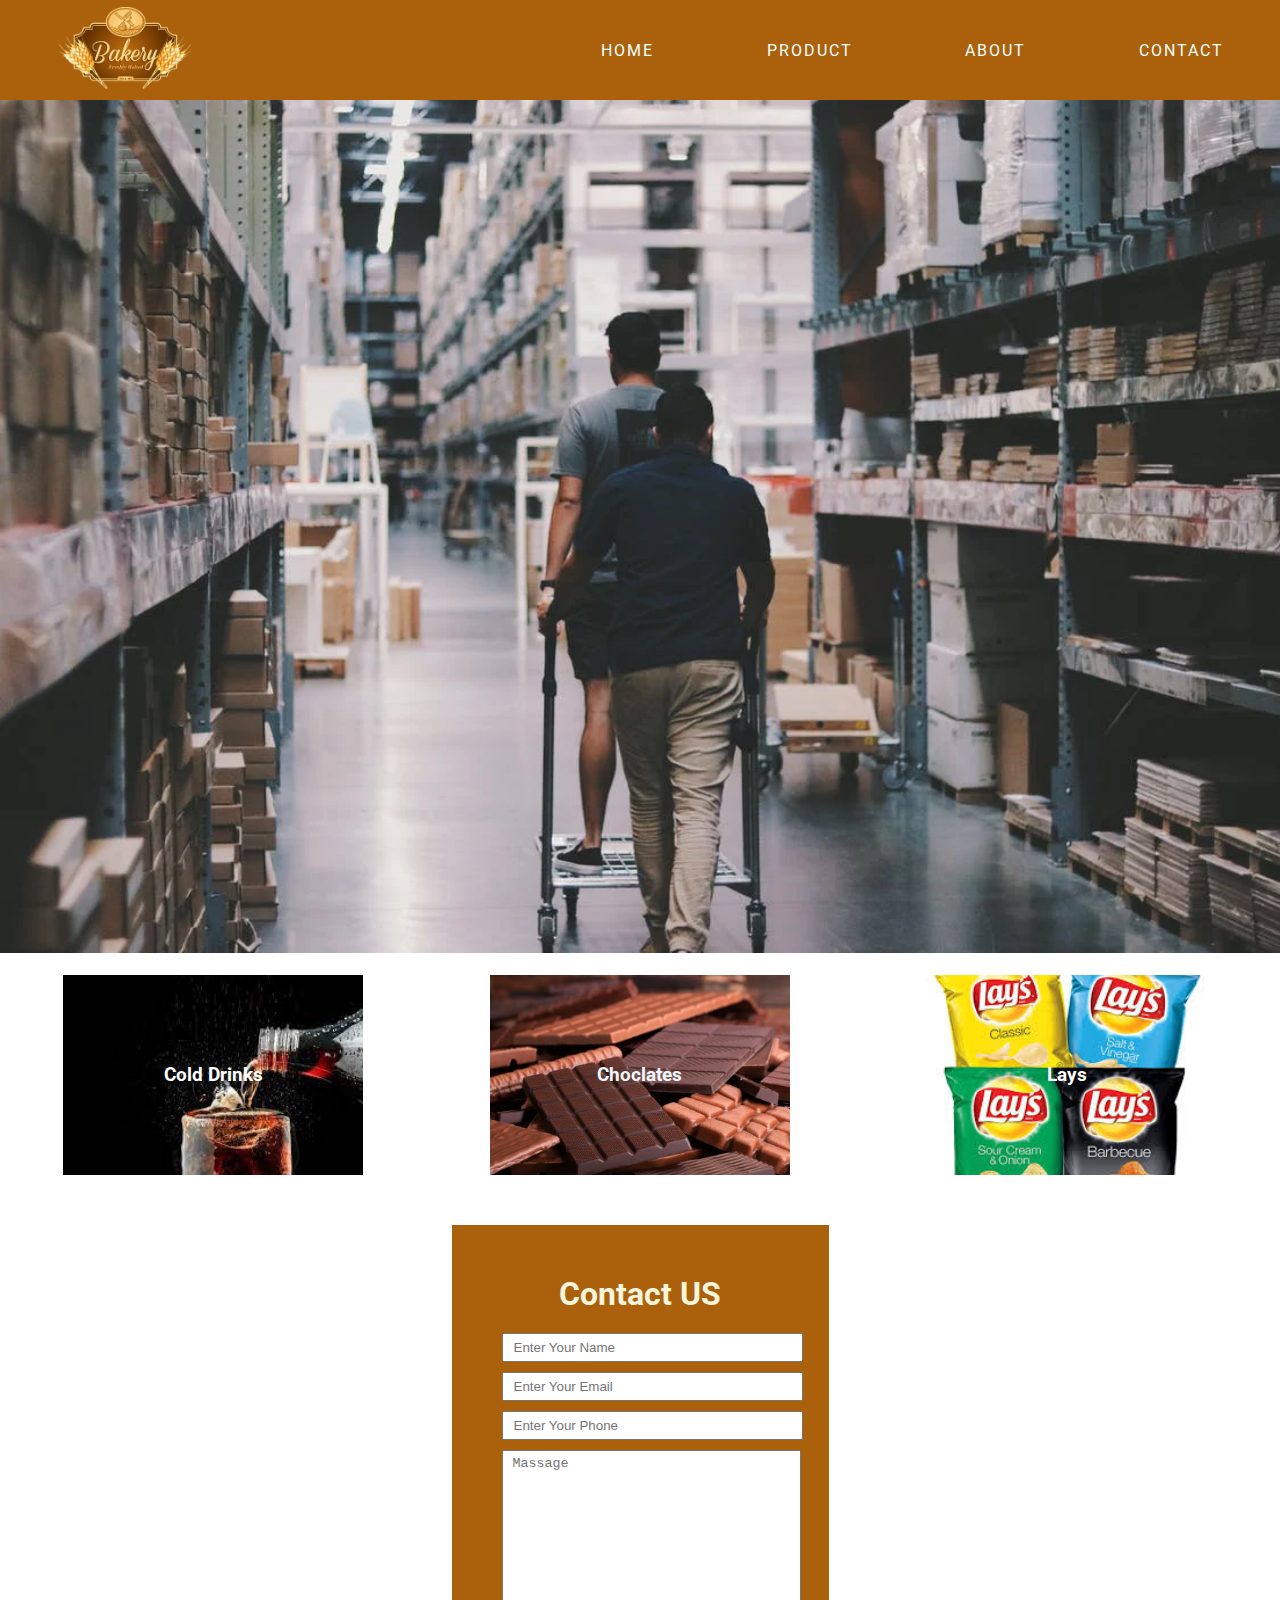
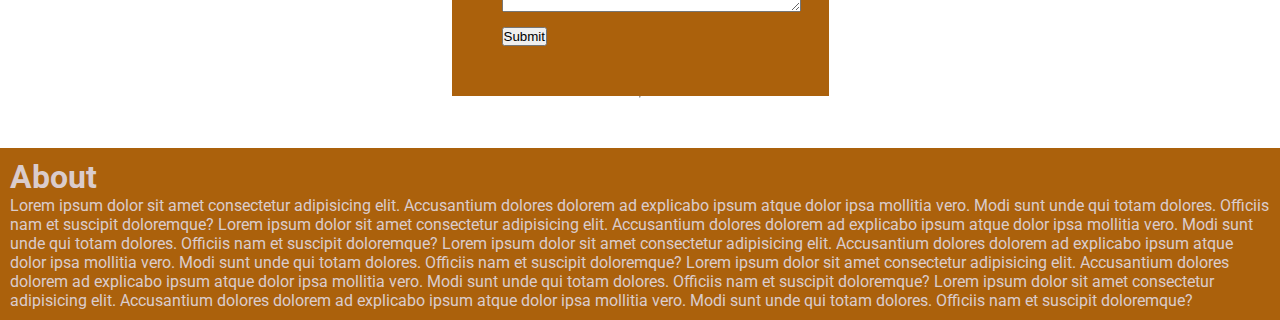
<file: index.html>
<!DOCTYPE html>
<html lang="en">

<head>
    <meta charset="UTF-8" />
    <meta http-equiv="X-UA-Compatible" content="IE=edge" />
    <meta name="viewport" content="width=device-width, initial-scale=1.0" />
    <title>shop websit</title>
    <link rel="preconnect" href="https://fonts.googleapis.com">
    <link rel="preconnect" href="https://fonts.gstatic.com" crossorigin>
    <link href="https://fonts.googleapis.com/css2?family=Roboto:wght@700&display=swap" rel="stylesheet">
    <link rel="stylesheet" href="style.css" />
</head>

<body>
    <div class="maindiv">
        <nav>
            <div class="logo">
                <img src="images/bekary_logo-removebg-preview.png" alt="">
            </div>

            <div class="menu">

                <a href="#home">Home</a>
                <a href="#product">Product</a>
                <a href="#About">About</a>
                <a href="#Contact">Contact</a>
            </div>
            <div class="menuicon" onclick="handleONof()">
                <img src="images/icons8-menu-24.png" alt="">

            </div>

        </nav>
        <div id="mobile_menu" class="mobile_menu">

            <a href="#home">Home</a>
            <a href="#product">Product</a>
            <a href="#About">About</a>
            <a href="#Contact">Contact</a>
        </div>
        <div id="home" class="homediv">

            <img src="pexels-photo-1797428.webp" alt="img">




        </div>
        <br>

        <div id="product" class="productdiv">
            <a href="cooldrink.html">
                <div class="colddrinkCard">
                    <h3 class="colddrinks">Cold Drinks</h3>


                </div>
            </a>
            <a href="Choclates.html">
                <div class="ChoclatesCard">
                    <h3 class="Choclates">Choclates</h3>


                </div>
            </a>

            <a href="lays.html">
                <div class="laysCard">
                    <h3 class="lays">Lays</h3>


                </div>
            </a>



        </div>


        <div id="Contact" class="form">
            <div class="formcontainer">
                <h1 class="Contactheading">Contact US</h1>

                <div class="inp">
                    <input type="text" placeholder="Enter Your Name"></div>
                <div class="inp">
                    <input type="email" placeholder="Enter Your Email"> </div>
                <div class="inp">
                    <input type="number" placeholder="Enter Your Phone"></div>
                <div class="inp">
                    <textarea placeholder="Massage" name="" id="" cols="30" rows="10"></textarea>
                </div>

                <div class="button">
                    <button>Submit</button>

                </div>

            </div>



            <hr>


            <div id="About" class="about">
                <h1>About</h1>
                <p>
                    Lorem ipsum dolor sit amet consectetur adipisicing elit. Accusantium dolores dolorem ad explicabo ipsum atque dolor ipsa mollitia vero. Modi sunt unde qui totam dolores. Officiis nam et suscipit doloremque? Lorem ipsum dolor sit amet consectetur adipisicing
                    elit. Accusantium dolores dolorem ad explicabo ipsum atque dolor ipsa mollitia vero. Modi sunt unde qui totam dolores. Officiis nam et suscipit doloremque? Lorem ipsum dolor sit amet consectetur adipisicing elit. Accusantium dolores
                    dolorem ad explicabo ipsum atque dolor ipsa mollitia vero. Modi sunt unde qui totam dolores. Officiis nam et suscipit doloremque? Lorem ipsum dolor sit amet consectetur adipisicing elit. Accusantium dolores dolorem ad explicabo ipsum
                    atque dolor ipsa mollitia vero. Modi sunt unde qui totam dolores. Officiis nam et suscipit doloremque? Lorem ipsum dolor sit amet consectetur adipisicing elit. Accusantium dolores dolorem ad explicabo ipsum atque dolor ipsa mollitia
                    vero. Modi sunt unde qui totam dolores. Officiis nam et suscipit doloremque?</p>

            </div>








        </div>
    </div>
    </div>
    <script src="index.js"></script>
</body>

</html>
</file>
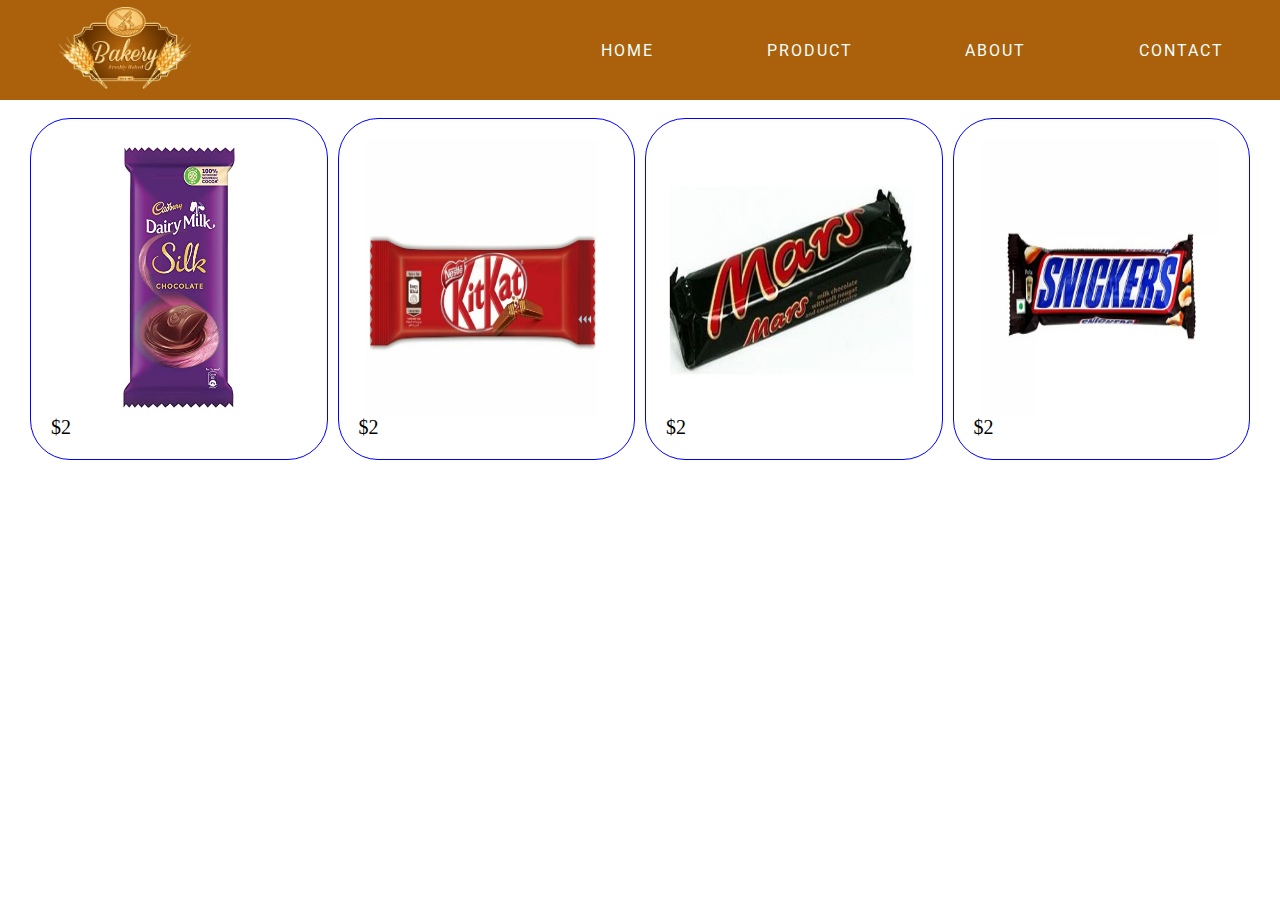
<file: Choclates.html>
<!DOCTYPE html>
<html lang="en">

<head>
    <meta charset="UTF-8">
    <meta http-equiv="X-UA-Compatible" content="IE=edge">
    <meta name="viewport" content="width=device-width, initial-scale=1.0">
    <title>Choclates</title>
    <link rel="preconnect" href="https://fonts.googleapis.com" />
    <link rel="preconnect" href="https://fonts.gstatic.com" crossorigin />
    <link href="https://fonts.googleapis.com/css2?family=Roboto:wght@700&display=swap" rel="stylesheet" />
    <link rel="stylesheet" href="style.css" />
</head>
</head>

<body>
    <nav>
        <div class="logo">
            <img src="images/bekary_logo-removebg-preview.png" alt="">
        </div>

        <div class="menu">
            <a href="index.html#home">Home</a>
            <a href="index.html#product">Product</a>
            <a href="index.html#About">About</a>

            <a href="index.html#Contact">Contact</a>
        </div>
        <div class="menuicon" onclick="handleONof()">
            <img src="images/icons8-menu-24.png" alt="">

        </div>
    </nav>




    </div>
    <div id="mobile_menu" class="mobile_menu">

        <a href="index.html#home">Home</a>
        <a href="index.html#product">Product</a>
        <a href="index.html#About">About</a>

        <a href="index.html#Contact">Contact</a>
    </div>
    <br>


    <div class="ChocolatesContainer">
        <div class="chocoimg">
            <img src="images/diry.jpg" alt="" />
            <p>$2</p>
        </div>
        <div class="chocoimg">
            <img src="images/kit.png" alt="" />
            <p>$2</p>
        </div>
        <div class="chocoimg">
            <img src="images/mars.png" alt="" />
            <p class="fan">$2</p>
        </div>

        <div class="chocoimg">
            <img src="images/snickers.png" alt="" />
            <p>$2</p>
        </div>
    </div>
    <script src="index.js"></script>

</body>

</html>
</file>
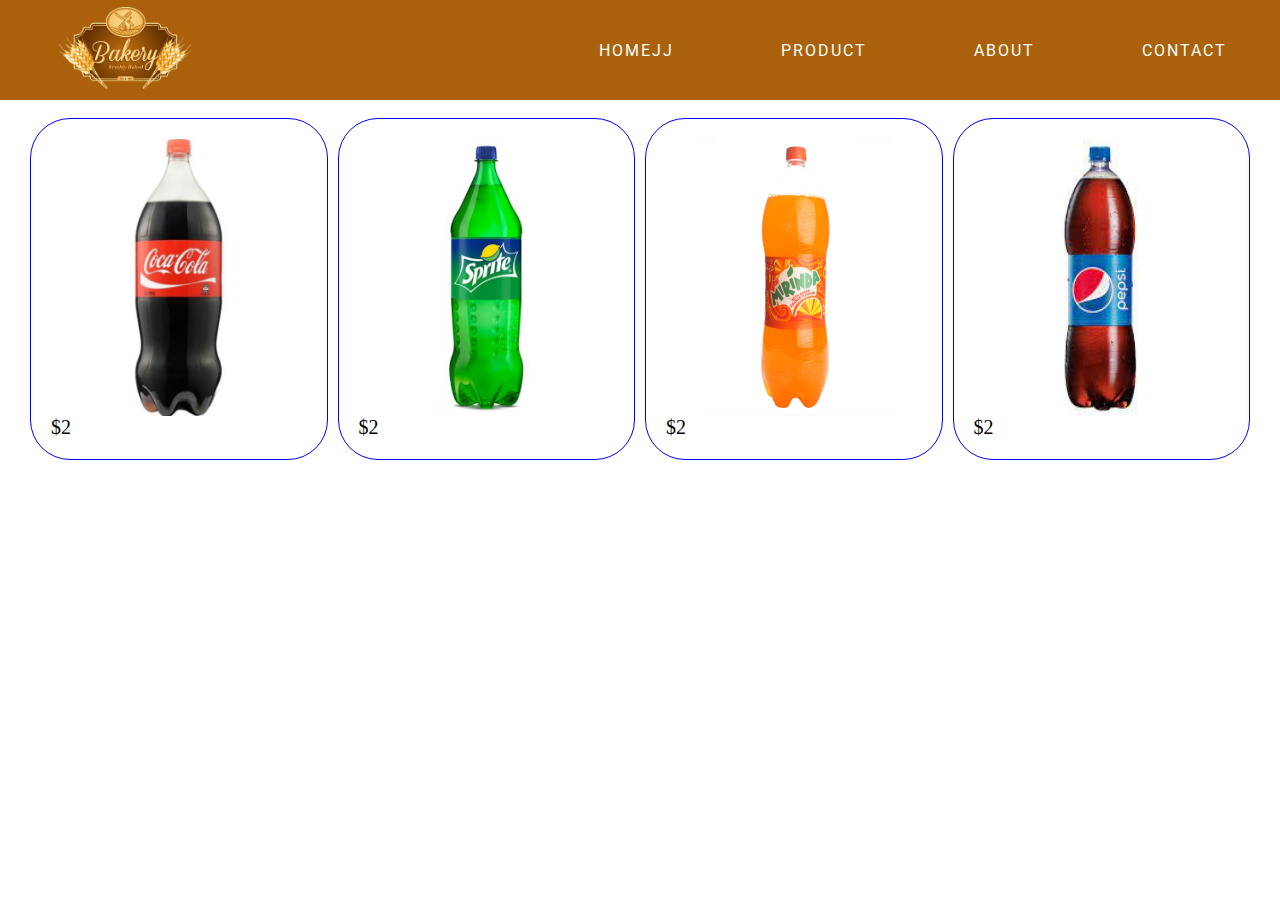
<file: cooldrink.html>
<!DOCTYPE html>
<html lang="en">

<head>
    <meta charset="UTF-8" />
    <meta http-equiv="X-UA-Compatible" content="IE=edge" />
    <meta name="viewport" content="width=device-width, initial-scale=1.0" />
    <title>Coldrinks</title>
    <link rel="preconnect" href="https://fonts.googleapis.com" />
    <link rel="preconnect" href="https://fonts.gstatic.com" crossorigin />
    <link href="https://fonts.googleapis.com/css2?family=Roboto:wght@700&display=swap" rel="stylesheet" />
    <link rel="stylesheet" href="style.css" />
</head>

<body>
    <nav>
        <div class="logo">
            <img src="images/bekary_logo-removebg-preview.png" alt="">
        </div>

        <div class="menu">
            <a href="index.html#home">Homejj</a>
            <a href="index.html#product">Product</a>
            <a href="index.html#About">About</a>

            <a href="index.html#Contact">Contact</a>
        </div>
        <div class="menuicon" onclick="handleONof()">
            <img src="images/icons8-menu-24.png" alt="">

        </div>
    </nav>
    <div id="mobile_menu" class="mobile_menu">

        <a href="index.html#home">Home</a>
        <a href="index.html#product">Product</a>
        <a href="index.html#About">About</a>

        <a href="index.html#Contact">Contact</a>
    </div>


    <br>

    <div id="product" class="productdiv">


        <div class="coldrinkContainer">
            <div class="cokeimg">
                <img src="images/coke.png" alt="" />
                <p>$2</p>
            </div>
            <div class="cokeimg">
                <img src="images/sprit.jpg" alt="" />
                <p>$2</p>
            </div>
            <div class="cokeimg">
                <img src="images/marenda .jpg" class="fanta img" alt="" />
                <p class="fan">$2</p>
            </div>

            <div class="cokeimg">
                <img src="images/pepseii.jpg" class="pepsimg" alt="" />
                <p>$2</p>
            </div>
        </div>


        <script src="index.js"></script>
</body>

</html>
</file>
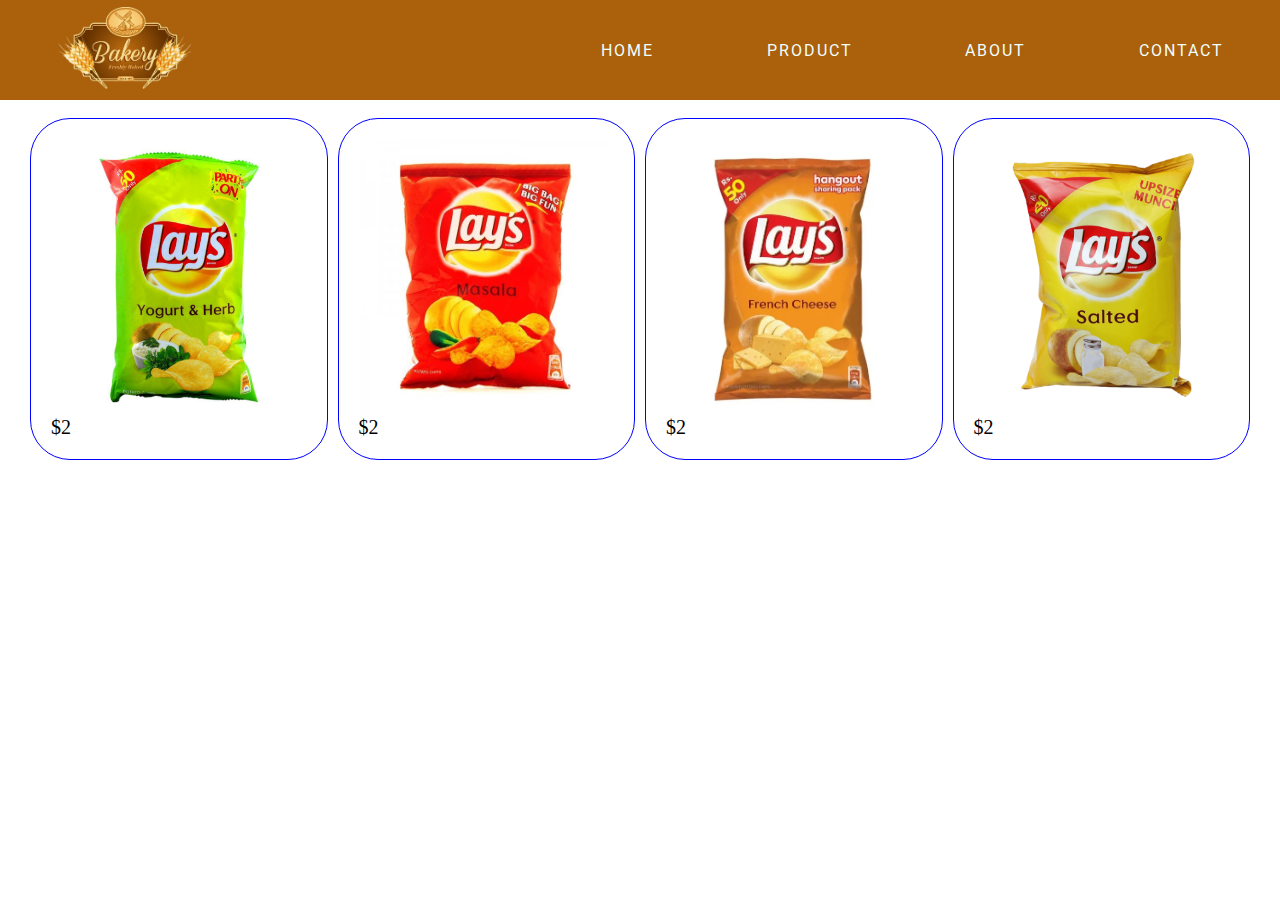
<file: lays.html>
<!DOCTYPE html>
<html lang="en">

<head>
    <meta charset="UTF-8" />
    <meta http-equiv="X-UA-Compatible" content="IE=edge" />
    <meta name="viewport" content="width=device-width, initial-scale=1.0" />
    <title>lays</title>
    <link rel="preconnect" href="https://fonts.googleapis.com" />
    <link rel="preconnect" href="https://fonts.gstatic.com" crossorigin />
    <link href="https://fonts.googleapis.com/css2?family=Roboto:wght@700&display=swap" rel="stylesheet" />
    <link rel="stylesheet" href="style.css" />
</head>

<body>
    <nav>
        <div class="logo">
            <img src="images/bekary_logo-removebg-preview.png" alt="" />
        </div>

        <div class="menu">
            <a href="index.html#home">Home</a>
            <a href="index.html#product">Product</a>
            <a href="index.html#About">About</a>

            <a href="index.html#Contact">Contact</a>
        </div>
        <div class="menuicon" onclick="handleONof()">
            <img src="images/icons8-menu-24.png" alt="" />
        </div>
    </nav>
    <div id="mobile_menu" class="mobile_menu">
        <a href="index.html#home">Home</a>
        <a href="index.html#product">Product</a>
        <a href="index.html#About">About</a>

        <a href="index.html#Contact">Contact</a>
    </div>

    <br />

    <div id="product" class="productdiv"></div>
    <div class="LaysContainer">
        <div class="laysimg">
            <img src="images/green.png" alt="" />
            <p>$2</p>
        </div>
        <div class="laysimg">
            <img src="images/red.png" alt="" />
            <p>$2</p>
        </div>
        <div class="laysimg">
            <img src="images/orn.png" alt="" />
            <p class="fan">$2</p>
        </div>

        <div class="laysimg">
            <img src="images/yello.png" alt="" />
            <p>$2</p>
        </div>
    </div>
    <script src="index.js"></script>
</body>

</html>
</file>
<file: style.css>
* {
    margin: 0;
    padding: 0;
}

html {
    scroll-behavior: smooth;
}

nav {
    height: 100px;
    background-color: #ab610c;
    display: flex;
    justify-content: space-between;
    align-items: center;
    font-family: 'Roboto', sans-serif;
}

a {
    text-decoration: none;
}

.logo {
    width: 40%;
    color: rgb(140, 140, 188);
    padding-left: 55px;
}

.logo img {
    width: 140px;
}

.menu {
    width: 60%;
    display: flex;
    justify-content: space-around;
    align-items: center;
    color: white;
}

.menu a {
    color: azure;
    text-transform: uppercase;
    letter-spacing: 2px;
    transition: 0.5s;
}

.menu a:hover {
    color: yellow;
}

.mobile_menu {
    position: absolute;
    background-color: #ab610c;
    width: 100%;
    display: none;
}

.mobile_menu a {
    text-align: center;
    color: azure;
    text-transform: uppercase;
    letter-spacing: 2px;
    padding: 15px;
    display: block;
}

.homediv img {
    width: 100%;
}

.productdiv {
    display: flex;
    justify-content: space-around;
    color: #000;
}

.productdiv .colddrinkCard {
    height: 200px;
    width: 300px;
    background-image: url('images/coke.jpg');
    background-size: cover;
    background-repeat: no-repeat;
    display: flex;
    justify-content: center;
    align-items: center;
}

.colddrinks {
    /* padding: 109px 0px 8px 91px; */
    font-family: 'Roboto', sans-serif;
    color: white;
}

.productdiv .ChoclatesCard {
    height: 200px;
    width: 300px;
    background-image: url('images/choco.jpeg');
    background-size: cover;
    background-repeat: no-repeat;
    display: flex;
    justify-content: center;
    align-items: center;
}

.Choclates {
    color: aliceblue;
    /* padding: 109px 0px 8px 91px; */
    font-family: 'Roboto', sans-serif;
    justify-content: center;
    align-items: center;
}

.productdiv .laysCard {
    height: 200px;
    width: 300px;
    background-image: url('images/lays.jpg');
    background-size: cover;
    background-repeat: no-repeat;
    display: flex;
    justify-content: center;
    align-items: center;
}

.lays {
    /* padding: 106px 13px 14px 135px; */
    font-family: 'Roboto', sans-serif;
    color: rgb(255, 249, 249);
}

.coldrinkContainer {
    display: flex;
    justify-content: space-around;
    gap: 10px;
    margin: 0 30px;
}

.cokeimg {
    display: flex;
    padding: 20px;
    height: 300px;
    border: 1px solid blue;
    flex: 1;
    border-radius: 40px;
    flex-direction: column;
}

.cokeimg img {
    width: 100%;
    height: 100%;
}

.cokeimg p {
    font-size: 20px;
}

.ChocolatesContainer {
    display: flex;
    justify-content: space-around;
    gap: 10px;
    margin: 0 30px;
}

.chocoimg {
    display: flex;
    padding: 20px;
    height: 300px;
    border: 1px solid blue;
    flex: 1;
    border-radius: 40px;
    flex-direction: column;
}

.chocoimg img {
    width: 100%;
    height: 100%;
}

.chocoimg p {
    font-size: 20px;
}

.LaysContainer {
    display: flex;
    justify-content: space-around;
    gap: 10px;
    margin: 0 30px;
}

.laysimg {
    display: flex;
    padding: 20px;
    height: 300px;
    border: 1px solid blue;
    flex: 1;
    border-radius: 40px;
    flex-direction: column;
}

.laysimg img {
    width: 100%;
    height: 100%;
}

.laysimg p {
    font-size: 20px;
}

.about {
    padding: 10px;
    margin-top: 50px;
    background: #ab610c;
    color: rgb(218, 204, 204);
}

.form {
    margin-top: 50px;
    display: flex;
    align-items: center;
    flex-direction: column;
    font-family: 'Roboto', sans-serif;
}

.formcontainer {
    background-color: #ab610c;
    padding: 50px;
}

.inp input {
    width: 100%;
    margin-bottom: 10px;
    padding: 5px 10px;
}

.inp textarea {
    width: 100%;
    margin-bottom: 10px;
    padding: 5px 10px;
}

.button {
    text-align: center;
    width: 10px;
}

.Contactheading {
    text-align: center;
    margin-bottom: 20px;
    color: beige;
}

.menuicon {
    display: none;
    margin-right: 15px;
}

@media (max-width: 720px) {
    .menu {
        display: none;
    }
    .menuicon {
        display: block;
    }
    .mobile_menu {
        display: none;
    }
    .productdiv {
        flex-direction: column;
    }
    .productdiv .colddrinkCard {
        width: 100%;
        margin-top: 5px;
    }
    .productdiv .ChoclatesCard {
        width: 100%;
        margin-top: 10px;
    }
    .productdiv .laysCard {
        width: 100%;
        margin-top: 10px;
    }
    .coldrinkContainer {
        flex-direction: column;
    }
    .ChocolatesContainer {
        flex-direction: column;
    }
    .LaysContainer {
        flex-direction: column;
    }
    .productdiv .colddrinkCard {
        height: 300px;
    }
}
</file>
